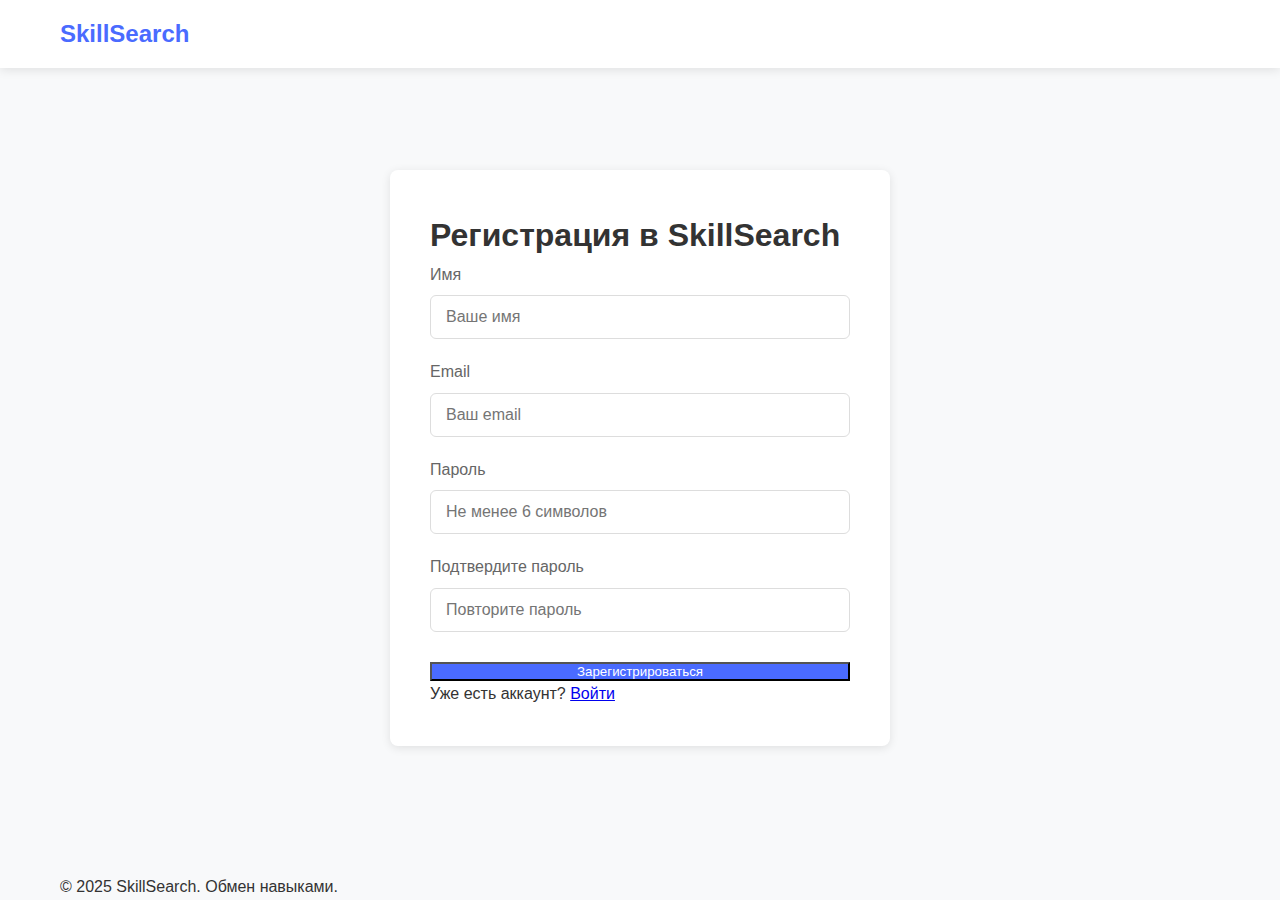
<file: register.html>
<!DOCTYPE html>
<html lang="ru">
<head>
    <meta charset="UTF-8">
    <meta name="viewport" content="width=device-width, initial-scale=1.0">
    <title>Регистрация | SkillSearch</title>
    <link rel="stylesheet" href="styles.css">
</head>
<body>
    <header class="auth-header">
        <div class="container">
            <div class="logo">SkillSearch</div>
        </div>
    </header>

    <main class="auth-main">
        <section class="auth-section">
            <div class="auth-container">
                <h1>Регистрация в SkillSearch</h1>
                
                <form id="registerForm" class="auth-form">
                    <div class="form-group">
                        <label for="registerName">Имя</label>
                        <input type="text" id="registerName" required placeholder="Ваше имя">
                        <div id="registerNameError" class="error-message hidden"></div>
                    </div>
                    <div class="form-group">
                        <label for="registerEmail">Email</label>
                        <input type="email" id="registerEmail" required placeholder="Ваш email">
                        <div id="registerEmailError" class="error-message hidden"></div>
                    </div>
                    <div class="form-group">
                        <label for="registerPassword">Пароль</label>
                        <input type="password" id="registerPassword" required minlength="6" placeholder="Не менее 6 символов">
                        <div id="registerPasswordError" class="error-message hidden"></div>
                    </div>
                    <div class="form-group">
                        <label for="registerConfirmPassword">Подтвердите пароль</label>
                        <input type="password" id="registerConfirmPassword" required placeholder="Повторите пароль">
                        <div id="registerConfirmError" class="error-message hidden"></div>
                    </div>
                    <button type="submit" class="cta-btn">Зарегистрироваться</button>
                    <p class="auth-switch">Уже есть аккаунт? <a href="login.html" class="switch-link">Войти</a></p>
                </form>
            </div>
        </section>
    </main>

    <footer class="auth-footer">
        <div class="container">
            <p>© 2025 SkillSearch. Обмен навыками.</p>
        </div>
    </footer>
</body>
</html>
</file>
<file: styles.css>
/* Общие стили */
:root {
    --primary-color: #4a6bff;
    --primary-hover: #3a5bef;
    --secondary-color: #6c757d;
    --secondary-hover: #5a6268;
    --danger-color: #ff4d4d;
    --danger-hover: #e04444;
    --success-color: #28a745;
    --success-hover: #218838;
    --text-color: #333;
    --text-secondary: #666;
    --light-gray: #f8f9fa;
    --border-color: #ddd;
    --shadow: 0 2px 10px rgba(0,0,0,0.1);
    --shadow-hover: 0 5px 15px rgba(0,0,0,0.1);
    --transition: all 0.3s ease;
}

* {
    margin: 0;
    padding: 0;
    box-sizing: border-box;
}

body {
    font-family: 'Inter', -apple-system, BlinkMacSystemFont, sans-serif;
    line-height: 1.6;
    color: var(--text-color);
    background-color: #f8f9fa;
    min-height: 100vh;
    display: flex;
    flex-direction: column;
}

.container {
    width: 100%;
    max-width: 1200px;
    margin: 0 auto;
    padding: 0 20px;
}

/* Кнопки */
.btn {
    display: inline-block;
    padding: 10px 20px;
    border-radius: 6px;
    font-weight: 500;
    text-align: center;
    text-decoration: none;
    cursor: pointer;
    transition: var(--transition);
    border: none;
}

.cta-btn {
    background-color: var(--primary-color);
    color: white;
}

.cta-btn:hover {
    background-color: var(--primary-hover);
    box-shadow: var(--shadow-hover);
    transform: translateY(-2px);
}

.secondary-btn {
    background-color: var(--secondary-color);
    color: white;
}

.secondary-btn:hover {
    background-color: var(--secondary-hover);
    box-shadow: var(--shadow-hover);
}

.danger-btn {
    background-color: var(--danger-color);
    color: white;
}

.danger-btn:hover {
    background-color: var(--danger-hover);
}

.success-btn {
    background-color: var(--success-color);
    color: white;
}

.success-btn:hover {
    background-color: var(--success-hover);
}

/* Шапка */
header {
    background-color: white;
    box-shadow: var(--shadow);
    padding: 15px 0;
    position: sticky;
    top: 0;
    z-index: 100;
}

.header-container {
    display: flex;
    justify-content: space-between;
    align-items: center;
    gap: 20px;
}

.logo {
    font-size: 24px;
    font-weight: 700;
    color: var(--primary-color);
    text-decoration: none;
}

nav {
    display: flex;
    align-items: center;
    gap: 20px;
}

nav a {
    text-decoration: none;
    color: var(--text-color);
    font-weight: 500;
    font-size: 16px;
    transition: var(--transition);
}

nav a.active {
    color: var(--primary-color);
    font-weight: 600;
}

nav a:hover {
    color: var(--primary-color);
}

.auth-btn {
    padding: 8px 16px;
    background-color: var(--primary-color);
    color: white !important;
    border-radius: 6px;
    font-weight: 600;
    text-decoration: none;
    transition: var(--transition);
}

.auth-btn:hover {
    background-color: var(--primary-hover);
}
/* Блок пользователя (аватар + имя) */
.user-profile {
    display: flex;
    align-items: center;
    gap: 10px;
    margin-left: auto; /* Сдвигает вправо */
}

.user-avatar {
    width: 36px;
    height: 36px;
    border-radius: 50%;
    background-color: var(--light-gray);
    display: flex;
    align-items: center;
    justify-content: center;
    overflow: hidden;
}

.user-avatar img {
    width: 100%;
    height: 100%;
    object-fit: cover;
}

.user-avatar .avatar-placeholder {
    font-size: 18px;
}

.user-name {
    font-weight: 500;
    font-size: 15px;
}

/* Основное содержимое */
main {
    flex: 1;
    padding: 40px 0;
}

/* Герой-баннер */
.hero {
    background: linear-gradient(135deg, #667eea 0%, #764ba2 100%);
    color: white;
    text-align: center;
    padding: 100px 0;
    margin-bottom: 40px;
}

.hero h1 {
    font-size: 2.5rem;
    margin-bottom: 20px;
    font-weight: 700;
}

.hero p {
    font-size: 1.2rem;
    margin-bottom: 30px;
    max-width: 600px;
    margin-left: auto;
    margin-right: auto;
    opacity: 0.9;
}

.hero-buttons {
    display: flex;
    gap: 15px;
    justify-content: center;
    flex-wrap: wrap;
}

/* Как это работает */
.how-it-works {
    padding: 80px 0;
    background-color: white;
}

.section-title {
    text-align: center;
    margin-bottom: 50px;
    font-size: 2rem;
}

.steps {
    display: grid;
    grid-template-columns: repeat(auto-fit, minmax(300px, 1fr));
    gap: 30px;
}

.step {
    text-align: center;
    padding: 30px;
    border-radius: 10px;
    background-color: var(--light-gray);
    transition: var(--transition);
}

.step:hover {
    transform: translateY(-5px);
    box-shadow: var(--shadow-hover);
}

.step-number {
    width: 50px;
    height: 50px;
    background-color: var(--primary-color);
    color: white;
    border-radius: 50%;
    display: flex;
    align-items: center;
    justify-content: center;
    font-size: 24px;
    font-weight: 700;
    margin: 0 auto 20px;
}

.step h3 {
    margin-bottom: 15px;
    color: var(--text-color);
}

.step p {
    color: var(--text-secondary);
    line-height: 1.6;
}

/* Страница навыков */
.skills-section {
    padding: 40px 0;
}

.skills-header {
    display: flex;
    justify-content: space-between;
    align-items: center;
    margin-bottom: 30px;
    flex-wrap: wrap;
    gap: 15px;
}

.filters {
    display: flex;
    gap: 15px;
    margin-bottom: 30px;
    flex-wrap: wrap;
    width: 100%;
}

.search-box {
    flex: 1;
    min-width: 250px;
    display: flex;
    border-radius: 6px;
    overflow: hidden;
    box-shadow: var(--shadow);
}

.search-box input {
    flex: 1;
    padding: 12px 15px;
    border: none;
    font-size: 16px;
    outline: none;
}

.search-box button {
    padding: 0 20px;
    background-color: var(--primary-color);
    border: none;
    cursor: pointer;
    display: flex;
    align-items: center;
    justify-content: center;
    transition: var(--transition);
}

.search-box button:hover {
    background-color: var(--primary-hover);
}

.category-filter {
    position: relative;
    min-width: 200px;
    flex: 1;
}

.category-filter select {
    width: 100%;
    padding: 12px 15px;
    border: 1px solid var(--border-color);
    border-radius: 6px;
    font-size: 16px;
    background-color: white;
    cursor: pointer;
    appearance: none;
    -webkit-appearance: none;
    -moz-appearance: none;
}

.category-filter::after {
    content: "▼";
    font-size: 12px;
    position: absolute;
    right: 15px;
    top: 50%;
    transform: translateY(-50%);
    pointer-events: none;
    color: var(--text-secondary);
}

.skills-grid {
    display: grid;
    grid-template-columns: repeat(auto-fill, minmax(280px, 1fr));
    gap: 20px;
}

.skill-card {
    background-color: white;
    border-radius: 8px;
    padding: 25px;
    box-shadow: var(--shadow);
    transition: var(--transition);
}

.skill-card:hover {
    transform: translateY(-5px);
    box-shadow: var(--shadow-hover);
}

.skill-icon {
    font-size: 40px;
    margin-bottom: 15px;
}

.skill-card h3 {
    margin-bottom: 10px;
    color: var(--text-color);
    font-size: 1.2rem;
}

.skill-card p {
    color: var(--text-secondary);
    margin-bottom: 20px;
    font-size: 15px;
    line-height: 1.5;
}

.skill-footer {
    display: flex;
    justify-content: space-between;
    align-items: center;
    margin-top: 20px;
}

.skill-category {
    background-color: var(--light-gray);
    color: var(--text-secondary);
    padding: 5px 10px;
    border-radius: 4px;
    font-size: 13px;
    font-weight: 500;
}

.contact-btn {
    background-color: var(--primary-color);
    color: white;
    border: none;
    padding: 8px 15px;
    border-radius: 4px;
    font-size: 14px;
    font-weight: 500;
    cursor: pointer;
    transition: var(--transition);
}

.contact-btn:hover {
    background-color: var(--primary-hover);
}

.no-results {
    grid-column: 1 / -1;
    text-align: center;
    padding: 40px;
    color: var(--text-secondary);
}

/* Форум */
.forum-section {
    padding: 40px 0;
}

.forum-header {
    display: flex;
    justify-content: space-between;
    align-items: center;
    margin-bottom: 30px;
    flex-wrap: wrap;
    gap: 15px;
}

.forum-categories {
    display: flex;
    gap: 10px;
    margin-bottom: 20px;
    flex-wrap: wrap;
}

.category {
    padding: 8px 15px;
    background-color: var(--light-gray);
    border-radius: 20px;
    cursor: pointer;
    transition: var(--transition);
    font-size: 14px;
    border: none;
    outline: none;
}

.category.active {
    background-color: var(--primary-color);
    color: white;
}

.category:hover {
    background-color: var(--primary-color);
    color: white;
}

.topics-list {
    display: flex;
    flex-direction: column;
    gap: 15px;
}

.topic {
    display: flex;
    justify-content: space-between;
    align-items: center;
    padding: 20px;
    background-color: white;
    border-radius: 8px;
    box-shadow: var(--shadow);
    transition: var(--transition);
}

.topic:hover {
    transform: translateY(-3px);
    box-shadow: var(--shadow-hover);
}

.topic-main {
    flex: 1;
}

.topic h3 {
    margin-bottom: 10px;
}

.topic h3 a {
    color: var(--text-color);
    text-decoration: none;
}

.topic h3 a:hover {
    color: var(--primary-color);
}

.topic-meta {
    display: flex;
    gap: 15px;
    font-size: 14px;
    color: var(--text-secondary);
    flex-wrap: wrap;
}

.topic-category {
    padding: 2px 8px;
    border-radius: 4px;
    font-size: 12px;
    font-weight: 500;
}

.topic-category.learning {
    background-color: #e3f2fd;
    color: #1976d2;
}

.topic-category.questions {
    background-color: #fff8e1;
    color: #ff8f00;
}

.topic-category.suggestions {
    background-color: #e8f5e9;
    color: #388e3c;
}

.topic-stats {
    display: flex;
    flex-direction: column;
    gap: 5px;
    font-size: 14px;
    color: var(--text-secondary);
    text-align: right;
}

.create-topic-form {
    background-color: white;
    padding: 30px;
    border-radius: 8px;
    box-shadow: var(--shadow);
    margin-top: 30px;
    display: none;
}

.create-topic-form h2 {
    margin-bottom: 20px;
}

.form-group {
    margin-bottom: 20px;
}

.form-group label {
    display: block;
    margin-bottom: 8px;
    font-weight: 500;
    color: var(--text-secondary);
}

.form-group input,
.form-group select,
.form-group textarea {
    width: 100%;
    padding: 12px 15px;
    border: 1px solid var(--border-color);
    border-radius: 6px;
    font-size: 16px;
    transition: var(--transition);
}

.form-group textarea {
    min-height: 150px;
    resize: vertical;
}

.form-group input:focus,
.form-group select:focus,
.form-group textarea:focus {
    border-color: var(--primary-color);
    outline: none;
    box-shadow: 0 0 0 3px rgba(74, 107, 255, 0.2);
}

.form-actions {
    display: flex;
    gap: 15px;
    margin-top: 20px;
}

.no-topics {
    text-align: center;
    padding: 40px;
    color: var(--text-secondary);
}

/* Страница темы */
.topic-section {
    padding: 40px 0;
}

.back-link {
    display: inline-block;
    margin-bottom: 20px;
    color: var(--primary-color);
    text-decoration: none;
    font-weight: 500;
}

.back-link:hover {
    text-decoration: underline;
}

.topic-header {
    margin-bottom: 30px;
    padding-bottom: 20px;
    border-bottom: 1px solid var(--border-color);
}

.topic-header h1 {
    margin-bottom: 10px;
    font-size: 2rem;
}

.topic-meta {
    display: flex;
    gap: 15px;
    color: var(--text-secondary);
    font-size: 14px;
    flex-wrap: wrap;
}

.topic-content {
    margin-bottom: 40px;
    padding: 20px;
    background-color: white;
    border-radius: 8px;
    box-shadow: var(--shadow);
}

.replies h2 {
    margin-bottom: 20px;
    font-size: 1.5rem;
}

.replies-list {
    margin-bottom: 30px;
    display: flex;
    flex-direction: column;
    gap: 20px;
}

.reply {
    padding: 20px;
    background-color: white;
    border-radius: 8px;
    box-shadow: var(--shadow);
}

.reply-header {
    display: flex;
    justify-content: space-between;
    margin-bottom: 10px;
    font-size: 14px;
}

.reply-author {
    font-weight: 500;
    color: var(--primary-color);
}

.reply-date {
    color: var(--text-secondary);
}

.reply-content {
    line-height: 1.6;
}

.reply-form {
    margin-top: 30px;
}

.reply-form h3 {
    margin-bottom: 15px;
    font-size: 1.2rem;
}

.reply-form textarea {
    width: 100%;
    padding: 15px;
    border: 1px solid var(--border-color);
    border-radius: 6px;
    margin-bottom: 15px;
    font-family: inherit;
    resize: vertical;
}

.no-replies {
    text-align: center;
    padding: 30px;
    color: var(--text-secondary);
}

/* Страница профиля */
.profile-section {
    padding: 40px 0;
}

.profile-header {
    text-align: center;
    margin-bottom: 40px;
}

.avatar-upload {
    margin-bottom: 20px;
    display: flex;
    flex-direction: column;
    align-items: center;
}

.avatar-preview {
    width: 150px;
    height: 150px;
    border-radius: 50%;
    background-color: var(--light-gray);
    display: flex;
    align-items: center;
    justify-content: center;
    margin-bottom: 15px;
    overflow: hidden;
    position: relative;
}

.avatar-preview img {
    width: 100%;
    height: 100%;
    object-fit: cover;
}

.avatar-placeholder {
    font-size: 60px;
}

.avatar-upload-btn {
    padding: 8px 15px;
    background-color: var(--secondary-color);
    color: white;
    border-radius: 6px;
    cursor: pointer;
    transition: var(--transition);
    font-size: 14px;
    border: none;
}

.avatar-upload-btn:hover {
    background-color: var(--secondary-hover);
}

#avatarInput {
    display: none;
}

.profile-content {
    max-width: 800px;
    margin: 0 auto;
    display: grid;
    grid-template-columns: 1fr;
    gap: 30px;
}

.profile-about {
    background-color: white;
    padding: 30px;
    border-radius: 8px;
    box-shadow: var(--shadow);
}

.profile-about h2 {
    margin-bottom: 20px;
}

.profile-about textarea {
    width: 100%;
    padding: 15px;
    border: 1px solid var(--border-color);
    border-radius: 6px;
    min-height: 100px;
    margin-bottom: 15px;
    font-family: inherit;
    resize: vertical;
}

.profile-skills {
    background-color: white;
    padding: 30px;
    border-radius: 8px;
    box-shadow: var(--shadow);
}

.profile-skills h2 {
    margin-bottom: 20px;
}

.skills-list {
    margin-bottom: 20px;
}

.skill-item {
    display: flex;
    justify-content: space-between;
    align-items: center;
    padding: 10px 15px;
    background-color: var(--light-gray);
    border-radius: 6px;
    margin-bottom: 10px;
}

.remove-skill {
    background: none;
    border: none;
    color: var(--danger-color);
    font-size: 20px;
    cursor: pointer;
    padding: 0 5px;
    transition: var(--transition);
}

.remove-skill:hover {
    transform: scale(1.2);
}

.add-skill {
    display: flex;
    gap: 10px;
    margin-top: 20px;
}

.add-skill input {
    flex: 1;
    padding: 10px 15px;
    border: 1px solid var(--border-color);
    border-radius: 6px;
    font-size: 16px;
}

.add-skill button {
    padding: 10px 20px;
    background-color: var(--primary-color);
    color: white;
    border: none;
    border-radius: 6px;
    cursor: pointer;
    transition: var(--transition);
}

.add-skill button:hover {
    background-color: var(--primary-hover);
}

.profile-settings {
    background-color: white;
    padding: 30px;
    border-radius: 8px;
    box-shadow: var(--shadow);
}

.profile-settings h2 {
    margin-bottom: 20px;
}

.password-form {
    margin-top: 20px;
    padding: 20px;
    background-color: var(--light-gray);
    border-radius: 8px;
    display: none;
}

.password-form .form-group {
    margin-bottom: 15px;
}

.profile-actions {
    text-align: center;
    margin-top: 30px;
}

.no-skills {
    color: var(--text-secondary);
    text-align: center;
    padding: 20px;
}

.profile-email {
    color: var(--text-secondary);
    font-size: 16px;
}

/* Подвал */
.full-width-footer {
    background-color: #333;
    width: 100%;
}

.footer-container {
    max-width: 1200px;
    margin: 0 auto;
    padding: 20px;
    text-align: center;
    color: white;
}

/* Скрытие элементов */
.hidden {
    display: none;
}

/* Адаптивность */
@media (max-width: 768px) {
    .header-container {
        flex-direction: column;
        gap: 15px;
    }
    
    nav {
        width: 100%;
        justify-content: space-between;
        flex-wrap: wrap;
        gap: 10px;
    }
    
    .hero h1 {
        font-size: 2rem;
    }
    
    .hero p {
        font-size: 1rem;
    }
    
    .hero {
        padding: 80px 0;
    }
    
    .steps {
        grid-template-columns: 1fr;
    }
    
    .forum-header, .skills-header {
        flex-direction: column;
        align-items: flex-start;
    }
    
    .profile-content {
        grid-template-columns: 1fr;
    }
    
    .topic {
        flex-direction: column;
        gap: 15px;
    }
    
    .topic-stats {
        flex-direction: row;
        width: 100%;
        justify-content: space-between;
    }
    
    .filters {
        flex-direction: column;
    }
    
    .search-box, .category-filter {
        width: 100%;
    }
    
    .user-profile {
		display: flex;
		align-items: center;
		gap: 10px;
		cursor: pointer;
	}
	.user-avatar {
		width: 40px;
		height: 40px;
		border-radius: 50%;
		background-color: var(--light-gray);
		display: flex;
		align-items: center;
		justify-content: center;
		overflow: hidden;
	}
	
	.user-avatar-link,
	.user-name-link {
		text-decoration: none;
		color: inherit;
		cursor: pointer;
	}

	.user-avatar-link:hover .user-avatar,
	.user-name-link:hover .user-name {
		opacity: 0.8; /* Визуальная обратная связь при наведении */
	}
	.user-avatar img {
		width: 100%;
		height: 100%;
		object-fit: cover;
	}
	.avatar-placeholder {
		font-size: 20px;
	}
	.user-name {
		font-weight: 500;
		font-size: 16px;
		color: var(--text-color);
	}
	/* Адаптивность */
@media (max-width: 768px) {
		.user-profile .user-name {
			display: none; /* Скрываем имя на маленьких экранах */
		}
	}
}



@media (max-width: 480px) {
    .hero-buttons {
        flex-direction: column;
        align-items: center;
    }
    
    .form-actions {
        flex-direction: column;
    }
    
    .topic-meta {
        flex-direction: column;
        gap: 5px;
    }
    
    .profile-about textarea {
        min-height: 150px;
    }
}

/* Стили для страницы авторизации */
.auth-section {
    display: flex;
    justify-content: center;
    align-items: center;
    min-height: calc(100vh - 200px);
    padding: 40px 0;
}

.auth-container {
    max-width: 500px;
    width: 100%;
    background-color: white;
    padding: 40px;
    border-radius: 8px;
    box-shadow: var(--shadow);
}

.auth-tabs {
    display: flex;
    margin-bottom: 30px;
    border-bottom: 1px solid var(--border-color);
}

.auth-tab {
    padding: 10px 20px;
    background: none;
    border: none;
    cursor: pointer;
    font-size: 16px;
    font-weight: 500;
    color: var(--text-secondary);
    position: relative;
    transition: var(--transition);
}

.auth-tab.active {
    color: var(--primary-color);
}

.auth-tab.active::after {
    content: '';
    position: absolute;
    bottom: -1px;
    left: 0;
    width: 100%;
    height: 2px;
    background-color: var(--primary-color);
}

.auth-tab:hover {
    color: var(--primary-color);
}

.auth-form {
    display: flex;
    flex-direction: column;
}

.auth-form h2 {
    margin-bottom: 20px;
    text-align: center;
}

.auth-form .form-group {
    margin-bottom: 20px;
}

.auth-form label {
    display: block;
    margin-bottom: 8px;
    font-weight: 500;
}

.auth-form input {
    width: 100%;
    padding: 12px 15px;
    border: 1px solid var(--border-color);
    border-radius: 6px;
    font-size: 16px;
    transition: var(--transition);
}

.auth-form input:focus {
    border-color: var(--primary-color);
    outline: none;
    box-shadow: 0 0 0 3px rgba(74, 107, 255, 0.2);
}

.auth-form button[type="submit"] {
    margin-top: 10px;
    width: 100%;
}
</file>
